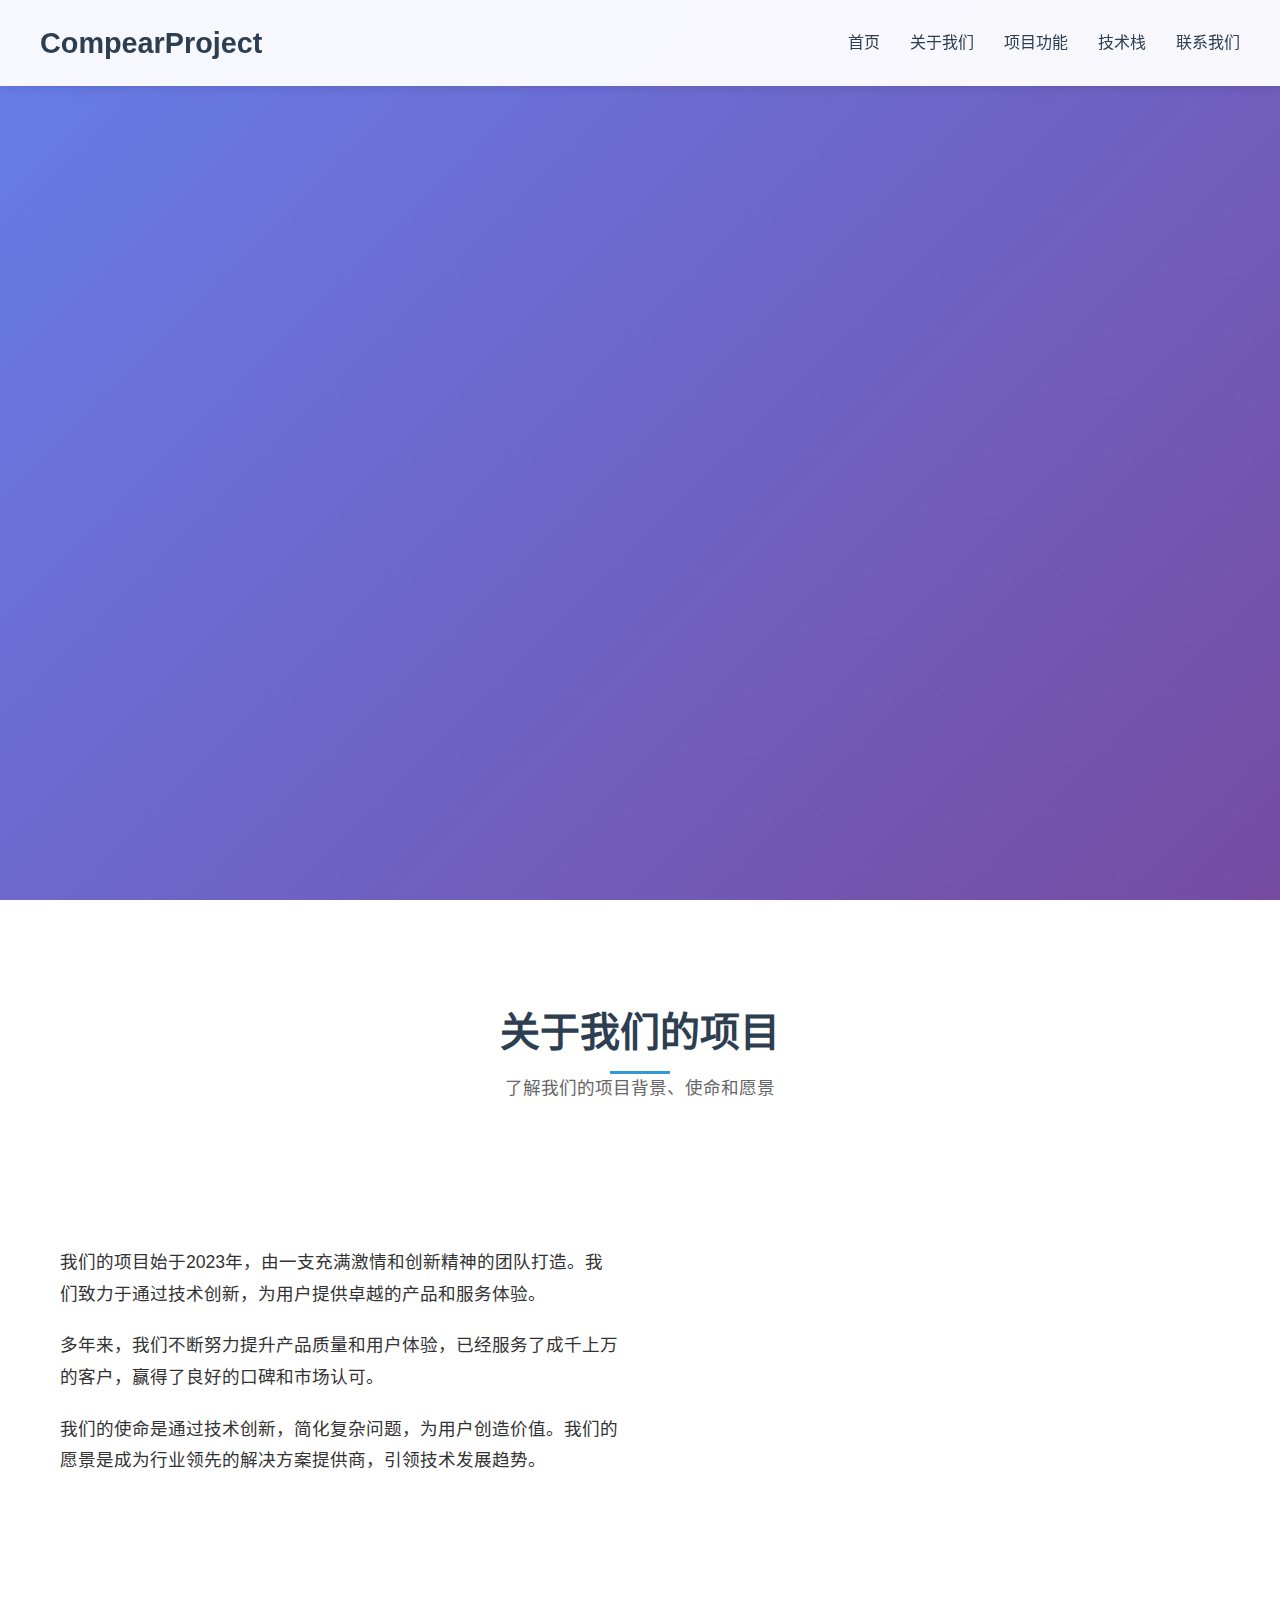
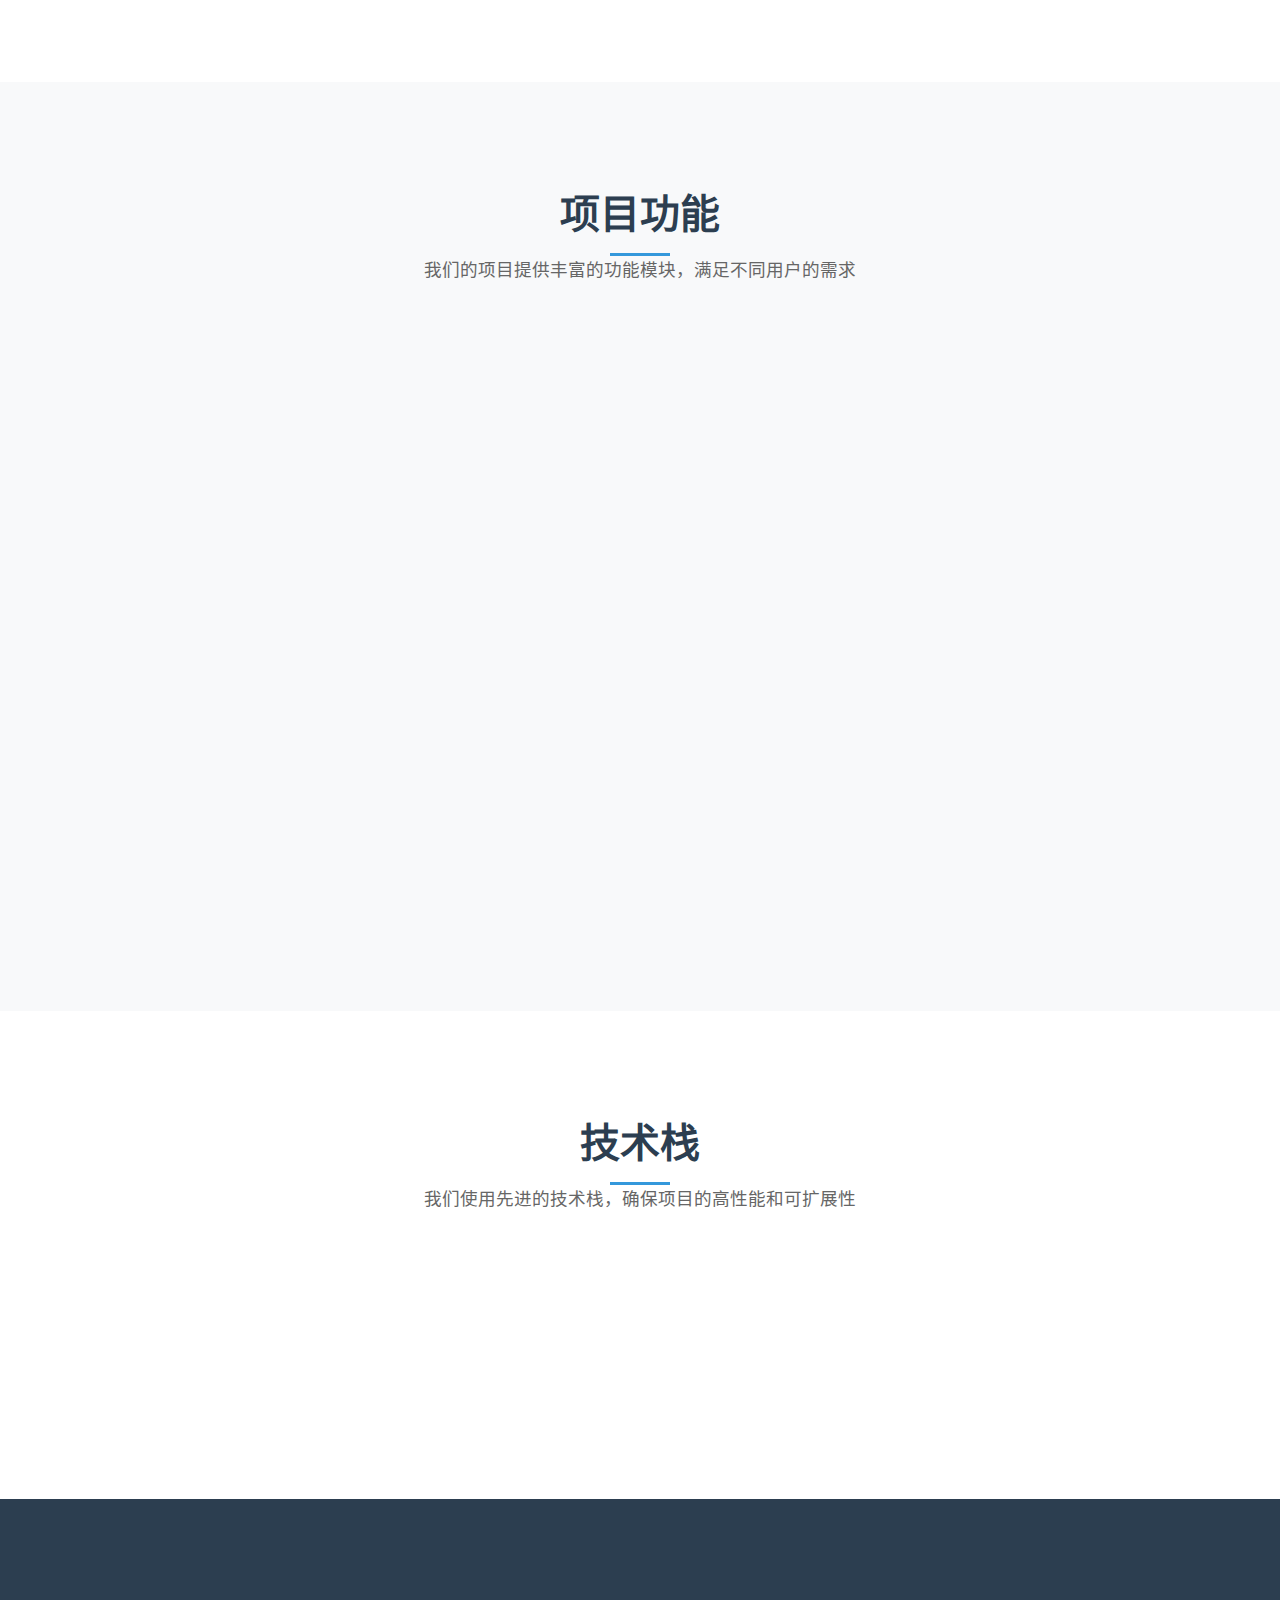
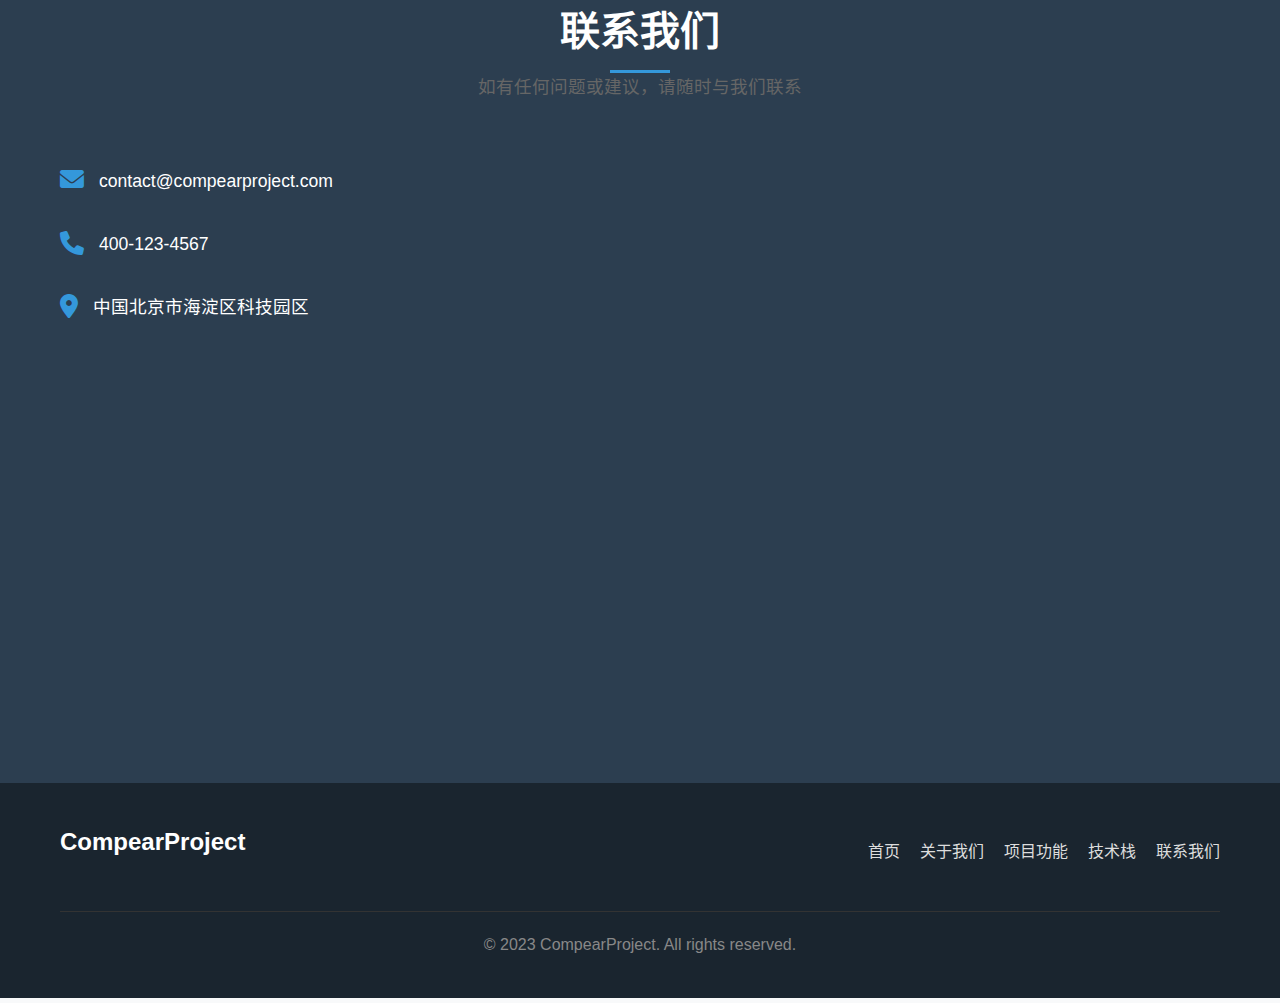
<file: templates/htmls/index.html>
<!DOCTYPE html>
<html lang="zh-CN">
<head>
    <meta charset="UTF-8">
    <meta name="viewport" content="width=device-width, initial-scale=1.0">
    <title>项目介绍网站</title>
    <meta name="description" content="一个现代化、美观且功能丰富的项目介绍网站">
    <meta name="keywords" content="项目介绍,现代化设计,精美UI,动画效果">
    
    <!-- 引入外部资源 -->
    <link rel="stylesheet" href="https://cdnjs.cloudflare.com/ajax/libs/font-awesome/6.0.0/css/all.min.css">
    
    <!-- 引入本地样式文件 -->
    <link rel="stylesheet" href="/staic/css/main.css">
    <link rel="stylesheet" href="/staic/vex/vex.css">
</head>
<body>
    <!-- 加载动画 -->
    <div class="loader"></div>
    
    <!-- 头部导航 -->
    <header class="header">
        <div class="container nav-container">
            <a href="#hero" class="logo">CompearProject</a>
            
            <!-- 移动端菜单按钮 -->
            <div class="menu-toggle">
                <span></span>
                <span></span>
                <span></span>
            </div>
            
            <!-- 导航菜单 -->
            <ul class="nav-menu">
                <li class="nav-item"><a href="#hero" class="nav-link">首页</a></li>
                <li class="nav-item"><a href="#about" class="nav-link">关于我们</a></li>
                <li class="nav-item"><a href="#features" class="nav-link">项目功能</a></li>
                <li class="nav-item"><a href="#technology" class="nav-link">技术栈</a></li>
                <li class="nav-item"><a href="#contact" class="nav-link">联系我们</a></li>
            </ul>
        </div>
    </header>
    
    <!-- 英雄区域 -->
    <section id="hero" class="hero">
        <div class="container hero-content">
            <h1 class="hero-title">创新技术，改变未来</h1>
            <p class="hero-subtitle">我们的项目致力于提供最前沿的解决方案，帮助您实现业务增长和创新突破。</p>
            <a href="#about" class="cta-button">了解更多</a>
        </div>
    </section>
    
    <!-- 关于我们区域 -->
    <section id="about" class="about">
        <div class="container">
            <h2 class="section-title">关于我们的项目</h2>
            <p class="section-description">了解我们的项目背景、使命和愿景</p>
            
            <div class="about-content">
                <div class="about-text">
                    <p>我们的项目始于2023年，由一支充满激情和创新精神的团队打造。我们致力于通过技术创新，为用户提供卓越的产品和服务体验。</p>
                    <p>多年来，我们不断努力提升产品质量和用户体验，已经服务了成千上万的客户，赢得了良好的口碑和市场认可。</p>
                    <p>我们的使命是通过技术创新，简化复杂问题，为用户创造价值。我们的愿景是成为行业领先的解决方案提供商，引领技术发展趋势。</p>
                </div>
                <div class="about-image"></div>
            </div>
        </div>
    </section>
    
    <!-- 项目功能区域 -->
    <section id="features" class="features">
        <div class="container">
            <h2 class="section-title">项目功能</h2>
            <p class="section-description">我们的项目提供丰富的功能模块，满足不同用户的需求</p>
            
            <div class="features-grid">
                <div class="feature-card">
                    <div class="feature-icon"><i class="fas fa-cogs"></i></div>
                    <h3 class="feature-title">强大功能</h3>
                    <p class="feature-description">我们的项目提供丰富的功能模块，满足不同用户的需求。</p>
                </div>
                <div class="feature-card">
                    <div class="feature-icon"><i class="fas fa-shield-alt"></i></div>
                    <h3 class="feature-title">安全可靠</h3>
                    <p class="feature-description">采用先进的安全技术，确保您的数据和信息安全。</p>
                </div>
                <div class="feature-card">
                    <div class="feature-icon"><i class="fas fa-bolt"></i></div>
                    <h3 class="feature-title">高效性能</h3>
                    <p class="feature-description">优化的算法和架构设计，提供卓越的运行性能。</p>
                </div>
                <div class="feature-card">
                    <div class="feature-icon"><i class="fas fa-user-friendly"></i></div>
                    <h3 class="feature-title">用户友好</h3>
                    <p class="feature-description">简洁直观的用户界面，提供良好的用户体验。</p>
                </div>
            </div>
        </div>
    </section>
    
    <!-- 技术栈区域 -->
    <section id="technology" class="technology">
        <div class="container">
            <h2 class="section-title">技术栈</h2>
            <p class="section-description">我们使用先进的技术栈，确保项目的高性能和可扩展性</p>
            
            <div class="tech-grid">
                <div class="tech-card">
                    <h3 class="tech-name">Python</h3>
                    <p class="tech-description">后端开发语言</p>
                </div>
                <div class="tech-card">
                    <h3 class="tech-name">HTML5/CSS3</h3>
                    <p class="tech-description">前端页面构建</p>
                </div>
                <div class="tech-card">
                    <h3 class="tech-name">JavaScript</h3>
                    <p class="tech-description">交互功能实现</p>
                </div>
                <div class="tech-card">
                    <h3 class="tech-name">JSON</h3>
                    <p class="tech-description">数据存储和配置</p>
                </div>
            </div>
        </div>
    </section>
    
    <!-- 联系我们区域 -->
    <section id="contact" class="contact">
        <div class="container">
            <h2 class="section-title">联系我们</h2>
            <p class="section-description">如有任何问题或建议，请随时与我们联系</p>
            
            <div class="contact-content">
                <div class="contact-info">
                    <div class="contact-item">
                        <div class="contact-icon"><i class="fas fa-envelope"></i></div>
                        <div class="contact-text">contact@compearproject.com</div>
                    </div>
                    <div class="contact-item">
                        <div class="contact-icon"><i class="fas fa-phone"></i></div>
                        <div class="contact-text">400-123-4567</div>
                    </div>
                    <div class="contact-item">
                        <div class="contact-icon"><i class="fas fa-map-marker-alt"></i></div>
                        <div class="contact-text">中国北京市海淀区科技园区</div>
                    </div>
                </div>
                <form class="contact-form">
                    <div class="form-group">
                        <label for="name">您的姓名</label>
                        <input type="text" id="name" name="name" required>
                    </div>
                    <div class="form-group">
                        <label for="email">电子邮箱</label>
                        <input type="email" id="email" name="email" required>
                    </div>
                    <div class="form-group">
                        <label for="message">留言内容</label>
                        <textarea id="message" name="message" rows="5" required></textarea>
                    </div>
                    <button type="submit" class="submit-button">发送留言</button>
                </form>
            </div>
        </div>
    </section>
    
    <!-- 页脚 -->
    <footer class="footer">
        <div class="container">
            <div class="footer-content">
                <div class="footer-logo">CompearProject</div>
                <ul class="footer-links">
                    <li class="footer-link"><a href="#hero">首页</a></li>
                    <li class="footer-link"><a href="#about">关于我们</a></li>
                    <li class="footer-link"><a href="#features">项目功能</a></li>
                    <li class="footer-link"><a href="#technology">技术栈</a></li>
                    <li class="footer-link"><a href="#contact">联系我们</a></li>
                </ul>
                <div class="copyright">© 2023 CompearProject. All rights reserved.</div>
            </div>
        </div>
    </footer>
    
    <!-- 滚动到顶部按钮 -->
    <button class="vex-scroll-top" id="scrollTop">
        <i class="fas fa-arrow-up"></i>
    </button>
    
    <!-- 引入本地JavaScript文件 -->
    <script src="/staic/js/main.js"></script>
    
    <script>
        // 添加滚动到顶部功能
        document.addEventListener('DOMContentLoaded', function() {
            const scrollTopButton = document.getElementById('scrollTop');
            
            window.addEventListener('scroll', function() {
                if (window.pageYOffset > 300) {
                    scrollTopButton.classList.add('active');
                } else {
                    scrollTopButton.classList.remove('active');
                }
            });
            
            scrollTopButton.addEventListener('click', function() {
                window.scrollTo({
                    top: 0,
                    behavior: 'smooth'
                });
            });
        });
    </script>
</body>
</html>
</file>
<file: staic/css/main.css>
/* 全局样式重置和基础设置 */
* {
  margin: 0;
  padding: 0;
  box-sizing: border-box;
}

body {
  font-family: 'Segoe UI', Tahoma, Geneva, Verdana, sans-serif;
  line-height: 1.6;
  color: #333;
  background-color: #f8f9fa;
  scroll-behavior: smooth;
}

/* 容器样式 */
.container {
  width: 100%;
  max-width: 1200px;
  margin: 0 auto;
  padding: 0 20px;
}

/* 头部导航样式 */
.header {
  position: fixed;
  top: 0;
  left: 0;
  width: 100%;
  background-color: rgba(255, 255, 255, 0.95);
  backdrop-filter: blur(10px);
  box-shadow: 0 2px 10px rgba(0, 0, 0, 0.1);
  z-index: 1000;
  transition: all 0.3s ease;
}

.header.scrolled {
  padding: 10px 0;
}

.nav-container {
  display: flex;
  justify-content: space-between;
  align-items: center;
  padding: 20px 0;
}

.logo {
  font-size: 1.8rem;
  font-weight: 700;
  color: #2c3e50;
  text-decoration: none;
  transition: transform 0.3s ease;
}

.logo:hover {
  transform: scale(1.05);
}

.nav-menu {
  display: flex;
  list-style: none;
}

.nav-item {
  margin-left: 30px;
}

.nav-link {
  text-decoration: none;
  color: #2c3e50;
  font-weight: 500;
  font-size: 1rem;
  position: relative;
  padding: 5px 0;
  transition: color 0.3s ease;
}

.nav-link::after {
  content: '';
  position: absolute;
  bottom: 0;
  left: 0;
  width: 0;
  height: 2px;
  background-color: #3498db;
  transition: width 0.3s ease;
}

.nav-link:hover {
  color: #3498db;
}

.nav-link:hover::after {
  width: 100%;
}

/* 移动端菜单按钮 */
.menu-toggle {
  display: none;
  flex-direction: column;
  cursor: pointer;
}

.menu-toggle span {
  width: 25px;
  height: 3px;
  background-color: #2c3e50;
  margin: 2px 0;
  transition: all 0.3s ease;
}

/* 英雄区域样式 */
.hero {
  height: 100vh;
  display: flex;
  align-items: center;
  justify-content: center;
  text-align: center;
  background: linear-gradient(135deg, #667eea 0%, #764ba2 100%);
  color: white;
  position: relative;
  overflow: hidden;
}

.hero::before {
  content: '';
  position: absolute;
  top: 0;
  left: 0;
  width: 100%;
  height: 100%;
  background: url('[data-uri]') repeat;
  opacity: 0.3;
  animation: moveBackground 60s linear infinite;
}

@keyframes moveBackground {
  0% { background-position: 0 0; }
  100% { background-position: 100% 100%; }
}

.hero-content {
  position: relative;
  z-index: 1;
  max-width: 800px;
  padding: 0 20px;
}

.hero-title {
  font-size: 3.5rem;
  font-weight: 700;
  margin-bottom: 20px;
  line-height: 1.2;
  opacity: 0;
  transform: translateY(20px);
  animation: fadeInUp 1s ease forwards 0.2s;
}

.hero-subtitle {
  font-size: 1.2rem;
  margin-bottom: 30px;
  opacity: 0;
  transform: translateY(20px);
  animation: fadeInUp 1s ease forwards 0.4s;
}

.cta-button {
  display: inline-block;
  padding: 15px 30px;
  font-size: 1.1rem;
  font-weight: 600;
  color: #3498db;
  background-color: white;
  border: none;
  border-radius: 50px;
  text-decoration: none;
  cursor: pointer;
  transition: all 0.3s ease;
  box-shadow: 0 4px 15px rgba(0, 0, 0, 0.1);
  opacity: 0;
  transform: translateY(20px);
  animation: fadeInUp 1s ease forwards 0.6s;
}

.cta-button:hover {
  transform: translateY(-3px);
  box-shadow: 0 6px 20px rgba(0, 0, 0, 0.15);
}

/* 关于我们区域样式 */
.about {
  padding: 100px 0;
  background-color: white;
}

.section-title {
  text-align: center;
  font-size: 2.5rem;
  font-weight: 700;
  color: #2c3e50;
  margin-bottom: 10px;
  position: relative;
}

.section-title::after {
  content: '';
  position: absolute;
  bottom: -10px;
  left: 50%;
  transform: translateX(-50%);
  width: 60px;
  height: 3px;
  background-color: #3498db;
}

.section-description {
  text-align: center;
  font-size: 1.1rem;
  color: #666;
  max-width: 700px;
  margin: 0 auto 60px;
}

.about-content {
  display: flex;
  flex-wrap: wrap;
  justify-content: space-between;
  align-items: center;
}

.about-text {
  flex: 1;
  min-width: 300px;
  margin-right: 40px;
}

.about-text p {
  margin-bottom: 20px;
  font-size: 1.1rem;
  line-height: 1.8;
}

.about-image {
  flex: 1;
  min-width: 300px;
  position: relative;
  overflow: hidden;
  border-radius: 10px;
  box-shadow: 0 10px 30px rgba(0, 0, 0, 0.1);
}

.about-image::before {
  content: '';
  display: block;
  padding-top: 75%;
  background-color: #f0f0f0;
  background-image: url('[data-uri]');
}

/* 特性区域样式 */
.features {
  padding: 100px 0;
  background-color: #f8f9fa;
}

.features-grid {
  display: grid;
  grid-template-columns: repeat(auto-fit, minmax(280px, 1fr));
  gap: 30px;
  margin-top: 60px;
}

.feature-card {
  background-color: white;
  border-radius: 10px;
  padding: 40px;
  text-align: center;
  box-shadow: 0 10px 30px rgba(0, 0, 0, 0.05);
  transition: all 0.3s ease;
  position: relative;
  overflow: hidden;
}

.feature-card::before {
  content: '';
  position: absolute;
  top: 0;
  left: 0;
  width: 5px;
  height: 100%;
  background-color: #3498db;
  transition: width 0.3s ease;
}

.feature-card:hover {
  transform: translateY(-10px);
  box-shadow: 0 15px 35px rgba(0, 0, 0, 0.1);
}

.feature-card:hover::before {
  width: 100%;
  opacity: 0.1;
}

.feature-icon {
  font-size: 2.5rem;
  color: #3498db;
  margin-bottom: 20px;
  transition: transform 0.3s ease;
}

.feature-card:hover .feature-icon {
  transform: scale(1.2) rotate(10deg);
}

.feature-title {
  font-size: 1.5rem;
  font-weight: 600;
  margin-bottom: 15px;
  color: #2c3e50;
}

.feature-description {
  color: #666;
  font-size: 1rem;
  line-height: 1.6;
}

/* 技术栈区域样式 */
.technology {
  padding: 100px 0;
  background-color: white;
}

.tech-grid {
  display: grid;
  grid-template-columns: repeat(auto-fit, minmax(200px, 1fr));
  gap: 20px;
  margin-top: 60px;
}

.tech-card {
  background-color: #f8f9fa;
  border-radius: 10px;
  padding: 30px;
  text-align: center;
  transition: all 0.3s ease;
  border: 1px solid #e0e0e0;
}

.tech-card:hover {
  background-color: #3498db;
  color: white;
  transform: translateY(-5px);
  border-color: #3498db;
}

.tech-name {
  font-size: 1.2rem;
  font-weight: 600;
  margin-bottom: 10px;
}

.tech-description {
  font-size: 0.9rem;
  opacity: 0.8;
}

/* 联系我们区域样式 */
.contact {
  padding: 100px 0;
  background-color: #2c3e50;
  color: white;
}

.contact .section-title {
  color: white;
}

.contact-content {
  display: flex;
  flex-wrap: wrap;
  justify-content: space-between;
  margin-top: 60px;
}

.contact-info {
  flex: 1;
  min-width: 300px;
  margin-right: 40px;
}

.contact-item {
  display: flex;
  align-items: center;
  margin-bottom: 25px;
}

.contact-icon {
  font-size: 1.5rem;
  color: #3498db;
  margin-right: 15px;
}

.contact-text {
  font-size: 1.1rem;
}

.contact-form {
  flex: 1;
  min-width: 300px;
  background-color: white;
  border-radius: 10px;
  padding: 40px;
  color: #333;
}

.form-group {
  margin-bottom: 25px;
}

.form-group label {
  display: block;
  margin-bottom: 10px;
  font-weight: 600;
  color: #2c3e50;
}

.form-group input,
.form-group textarea {
  width: 100%;
  padding: 12px;
  border: 1px solid #ddd;
  border-radius: 5px;
  font-size: 1rem;
  transition: border-color 0.3s ease;
}

.form-group input:focus,
.form-group textarea:focus {
  outline: none;
  border-color: #3498db;
}

.submit-button {
  display: inline-block;
  padding: 12px 30px;
  font-size: 1rem;
  font-weight: 600;
  color: white;
  background-color: #3498db;
  border: none;
  border-radius: 5px;
  cursor: pointer;
  transition: all 0.3s ease;
}

.submit-button:hover {
  background-color: #2980b9;
  transform: translateY(-2px);
}

/* 页脚样式 */
.footer {
  background-color: #1a252f;
  color: white;
  padding: 40px 0;
}

.footer-content {
  display: flex;
  flex-wrap: wrap;
  justify-content: space-between;
  align-items: center;
}

.footer-logo {
  font-size: 1.5rem;
  font-weight: 700;
  margin-bottom: 20px;
}

.footer-links {
  display: flex;
  list-style: none;
}

.footer-link {
  margin-left: 20px;
}

.footer-link a {
  color: #ddd;
  text-decoration: none;
  transition: color 0.3s ease;
}

.footer-link a:hover {
  color: #3498db;
}

.copyright {
  text-align: center;
  margin-top: 30px;
  padding-top: 20px;
  border-top: 1px solid #333;
  color: #888;
  width: 100%;
}

/* 动画效果 */
@keyframes fadeInUp {
  from {
    opacity: 0;
    transform: translateY(20px);
  }
  to {
    opacity: 1;
    transform: translateY(0);
  }
}

@keyframes fadeIn {
  from {
    opacity: 0;
  }
  to {
    opacity: 1;
  }
}

/* 响应式设计 */
@media (max-width: 992px) {
  .hero-title {
    font-size: 2.8rem;
  }
  
  .about-content,
  .contact-content {
    flex-direction: column;
  }
  
  .about-text,
  .contact-info {
    margin-right: 0;
    margin-bottom: 40px;
  }
}

@media (max-width: 768px) {
  .nav-menu {
    position: fixed;
    top: 70px;
    left: -100%;
    flex-direction: column;
    background-color: white;
    width: 100%;
    text-align: center;
    transition: 0.3s ease;
    box-shadow: 0 10px 20px rgba(0, 0, 0, 0.1);
  }
  
  .nav-menu.active {
    left: 0;
  }
  
  .nav-item {
    margin: 15px 0;
  }
  
  .menu-toggle {
    display: flex;
  }
  
  .hero-title {
    font-size: 2.2rem;
  }
  
  .hero-subtitle {
    font-size: 1rem;
  }
  
  .section-title {
    font-size: 2rem;
  }
}

@media (max-width: 576px) {
  .hero-title {
    font-size: 1.8rem;
  }
  
  .cta-button {
    padding: 12px 25px;
    font-size: 1rem;
  }
  
  .feature-card,
  .tech-card {
    padding: 30px 20px;
  }
  
  .footer-content {
    flex-direction: column;
    text-align: center;
  }
  
  .footer-links {
    margin-top: 20px;
    justify-content: center;
  }
  
  .footer-link {
    margin: 0 10px;
  }
}

/* 加载动画 */
.loader {
  position: fixed;
  top: 0;
  left: 0;
  width: 100%;
  height: 100%;
  background-color: white;
  display: flex;
  justify-content: center;
  align-items: center;
  z-index: 9999;
  transition: opacity 0.5s ease, visibility 0.5s ease;
}

.loader.fade-out {
  opacity: 0;
  visibility: hidden;
}

.loader::after {
  content: '';
  width: 40px;
  height: 40px;
  border: 4px solid #f3f3f3;
  border-top: 4px solid #3498db;
  border-radius: 50%;
  animation: spin 1s linear infinite;
}

@keyframes spin {
  0% { transform: rotate(0deg); }
  100% { transform: rotate(360deg); }
}

/* 滚动条样式 */
::-webkit-scrollbar {
  width: 8px;
}

::-webkit-scrollbar-track {
  background: #f1f1f1;
}

::-webkit-scrollbar-thumb {
  background: #888;
  border-radius: 4px;
}

::-webkit-scrollbar-thumb:hover {
  background: #555;
}
</file>
<file: staic/vex/vex.css>
/* Vex 组件样式 - 提供特殊效果和增强用户体验的组件 */

/* 模态框样式 */
.vex-modal {
  position: fixed;
  top: 0;
  left: 0;
  width: 100%;
  height: 100%;
  background-color: rgba(0, 0, 0, 0.5);
  display: flex;
  justify-content: center;
  align-items: center;
  z-index: 9999;
  opacity: 0;
  visibility: hidden;
  transition: opacity 0.3s ease, visibility 0.3s ease;
}

.vex-modal.active {
  opacity: 1;
  visibility: visible;
}

.vex-content {
  background-color: white;
  border-radius: 10px;
  padding: 30px;
  max-width: 500px;
  width: 90%;
  max-height: 80vh;
  overflow-y: auto;
  transform: scale(0.9);
  transition: transform 0.3s ease;
  box-shadow: 0 10px 40px rgba(0, 0, 0, 0.2);
}

.vex-modal.active .vex-content {
  transform: scale(1);
}

.vex-header {
  margin-bottom: 20px;
  padding-bottom: 15px;
  border-bottom: 1px solid #eee;
}

.vex-title {
  font-size: 1.5rem;
  font-weight: 600;
  color: #2c3e50;
  margin: 0;
}

.vex-body {
  margin-bottom: 20px;
}

.vex-footer {
  text-align: right;
}

.vex-button {
  padding: 10px 20px;
  border: none;
  border-radius: 5px;
  font-size: 1rem;
  font-weight: 500;
  cursor: pointer;
  transition: all 0.3s ease;
  margin-left: 10px;
}

.vex-button-primary {
  background-color: #3498db;
  color: white;
}

.vex-button-primary:hover {
  background-color: #2980b9;
  transform: translateY(-2px);
}

.vex-button-secondary {
  background-color: #e74c3c;
  color: white;
}

.vex-button-secondary:hover {
  background-color: #c0392b;
  transform: translateY(-2px);
}

.vex-close {
  position: absolute;
  top: 15px;
  right: 15px;
  background: none;
  border: none;
  font-size: 1.5rem;
  cursor: pointer;
  color: #999;
  transition: color 0.3s ease;
  width: 30px;
  height: 30px;
  display: flex;
  align-items: center;
  justify-content: center;
  border-radius: 50%;
}

.vex-close:hover {
  color: #666;
  background-color: #f5f5f5;
}

/* 通知组件样式 */
.vex-notification {
  position: fixed;
  top: 20px;
  right: 20px;
  background-color: white;
  padding: 15px 20px;
  border-radius: 8px;
  box-shadow: 0 5px 20px rgba(0, 0, 0, 0.15);
  display: flex;
  align-items: center;
  z-index: 9998;
  max-width: 350px;
  transform: translateX(100%);
  opacity: 0;
  transition: all 0.3s ease;
}

.vex-notification.active {
  transform: translateX(0);
  opacity: 1;
}

.vex-notification.success {
  border-left: 4px solid #2ecc71;
}

.vex-notification.error {
  border-left: 4px solid #e74c3c;
}

.vex-notification.warning {
  border-left: 4px solid #f39c12;
}

.vex-notification.info {
  border-left: 4px solid #3498db;
}

.vex-notification-icon {
  font-size: 1.2rem;
  margin-right: 15px;
}

.vex-notification.success .vex-notification-icon {
  color: #2ecc71;
}

.vex-notification.error .vex-notification-icon {
  color: #e74c3c;
}

.vex-notification.warning .vex-notification-icon {
  color: #f39c12;
}

.vex-notification.info .vex-notification-icon {
  color: #3498db;
}

.vex-notification-content {
  flex: 1;
}

.vex-notification-title {
  font-weight: 600;
  margin-bottom: 5px;
  color: #2c3e50;
}

.vex-notification-message {
  font-size: 0.9rem;
  color: #666;
}

.vex-notification-close {
  background: none;
  border: none;
  cursor: pointer;
  color: #999;
  padding: 5px;
  margin-left: 10px;
  border-radius: 50%;
  transition: all 0.3s ease;
}

.vex-notification-close:hover {
  color: #666;
  background-color: #f5f5f5;
}

/* 工具提示样式 */
.vex-tooltip {
  position: relative;
  cursor: help;
}

.vex-tooltip::after {
  content: attr(data-tooltip);
  position: absolute;
  bottom: 125%;
  left: 50%;
  transform: translateX(-50%);
  background-color: #2c3e50;
  color: white;
  padding: 8px 12px;
  border-radius: 6px;
  font-size: 0.85rem;
  white-space: nowrap;
  opacity: 0;
  visibility: hidden;
  transition: opacity 0.3s ease, visibility 0.3s ease, transform 0.3s ease;
  z-index: 9999;
  box-shadow: 0 4px 12px rgba(0, 0, 0, 0.15);
}

.vex-tooltip::before {
  content: '';
  position: absolute;
  bottom: 115%;
  left: 50%;
  transform: translateX(-50%);
  border-width: 5px;
  border-style: solid;
  border-color: #2c3e50 transparent transparent transparent;
  opacity: 0;
  visibility: hidden;
  transition: opacity 0.3s ease, visibility 0.3s ease;
  z-index: 9999;
}

.vex-tooltip:hover::after,
.vex-tooltip:hover::before {
  opacity: 1;
  visibility: visible;
}

.vex-tooltip:hover::after {
  transform: translateX(-50%) translateY(-5px);
}

/* 加载指示器样式 */
.vex-spinner {
  display: inline-block;
  width: 20px;
  height: 20px;
  border: 2px solid #f3f3f3;
  border-top: 2px solid #3498db;
  border-radius: 50%;
  animation: vex-spin 1s linear infinite;
}

@keyframes vex-spin {
  0% { transform: rotate(0deg); }
  100% { transform: rotate(360deg); }
}

/* 进度条样式 */
.vex-progress {
  width: 100%;
  height: 8px;
  background-color: #f0f0f0;
  border-radius: 4px;
  overflow: hidden;
  position: relative;
}

.vex-progress-bar {
  height: 100%;
  background: linear-gradient(90deg, #3498db, #9b59b6);
  border-radius: 4px;
  transition: width 0.3s ease;
  position: relative;
  overflow: hidden;
}

.vex-progress-bar::after {
  content: '';
  position: absolute;
  top: 0;
  left: 0;
  width: 100%;
  height: 100%;
  background: linear-gradient(90deg, transparent, rgba(255, 255, 255, 0.4), transparent);
  animation: vex-progress-animation 1.5s infinite;
}

@keyframes vex-progress-animation {
  0% { transform: translateX(-100%); }
  100% { transform: translateX(100%); }
}

/* 标签样式 */
.vex-badge {
  display: inline-flex;
  align-items: center;
  justify-content: center;
  padding: 4px 8px;
  border-radius: 12px;
  font-size: 0.75rem;
  font-weight: 600;
  text-transform: uppercase;
  letter-spacing: 0.5px;
}

.vex-badge-primary {
  background-color: #3498db;
  color: white;
}

.vex-badge-success {
  background-color: #2ecc71;
  color: white;
}

.vex-badge-warning {
  background-color: #f39c12;
  color: white;
}

.vex-badge-danger {
  background-color: #e74c3c;
  color: white;
}

.vex-badge-info {
  background-color: #95a5a6;
  color: white;
}

/* 卡片悬停效果 */
.vex-card-hover {
  transition: all 0.3s ease;
}

.vex-card-hover:hover {
  transform: translateY(-5px);
  box-shadow: 0 15px 30px rgba(0, 0, 0, 0.1);
}

/* 按钮特效 */
.vex-button-effect {
  position: relative;
  overflow: hidden;
  z-index: 1;
}

.vex-button-effect::after {
  content: '';
  position: absolute;
  top: 50%;
  left: 50%;
  width: 5px;
  height: 5px;
  background-color: rgba(255, 255, 255, 0.5);
  border-radius: 50%;
  transform: translate(-50%, -50%) scale(1, 1);
  transition: transform 0.6s ease;
}

.vex-button-effect:hover::after {
  transform: translate(-50%, -50%) scale(100, 100);
  opacity: 0;
}

/* 文本渐变效果 */
.vex-text-gradient {
  background: linear-gradient(90deg, #3498db, #9b59b6);
  -webkit-background-clip: text;
  -webkit-text-fill-color: transparent;
  background-clip: text;
  color: transparent;
  display: inline-block;
}

/* 背景视差效果 */
.vex-parallax {
  background-attachment: fixed;
  background-position: center;
  background-repeat: no-repeat;
  background-size: cover;
}

/* 滚动到顶部按钮 */
.vex-scroll-top {
  position: fixed;
  bottom: 30px;
  right: 30px;
  width: 50px;
  height: 50px;
  background-color: #3498db;
  color: white;
  border: none;
  border-radius: 50%;
  display: flex;
  align-items: center;
  justify-content: center;
  font-size: 1.2rem;
  cursor: pointer;
  transition: all 0.3s ease;
  opacity: 0;
  visibility: hidden;
  z-index: 999;
  box-shadow: 0 4px 15px rgba(0, 0, 0, 0.1);
}

.vex-scroll-top.active {
  opacity: 1;
  visibility: visible;
}

.vex-scroll-top:hover {
  background-color: #2980b9;
  transform: translateY(-5px);
  box-shadow: 0 6px 20px rgba(0, 0, 0, 0.15);
}

/* 骨架屏加载效果 */
.vex-skeleton {
  background: linear-gradient(90deg, #f0f0f0 25%, #e0e0e0 50%, #f0f0f0 75%);
  background-size: 200% 100%;
  animation: vex-skeleton-loading 1.5s infinite;
}

@keyframes vex-skeleton-loading {
  0% { background-position: 200% 0; }
  100% { background-position: -200% 0; }
}

/* 响应式调整 */
@media (max-width: 768px) {
  .vex-content {
    margin: 20px;
    padding: 20px;
  }
  
  .vex-notification {
    right: 10px;
    left: 10px;
    max-width: none;
  }
  
  .vex-scroll-top {
    bottom: 20px;
    right: 20px;
    width: 40px;
    height: 40px;
  }
}

/* 动画延迟类 */
.vex-delay-100 {
  animation-delay: 100ms !important;
}

.vex-delay-200 {
  animation-delay: 200ms !important;
}

.vex-delay-300 {
  animation-delay: 300ms !important;
}

.vex-delay-400 {
  animation-delay: 400ms !important;
}

.vex-delay-500 {
  animation-delay: 500ms !important;
}
</file>
